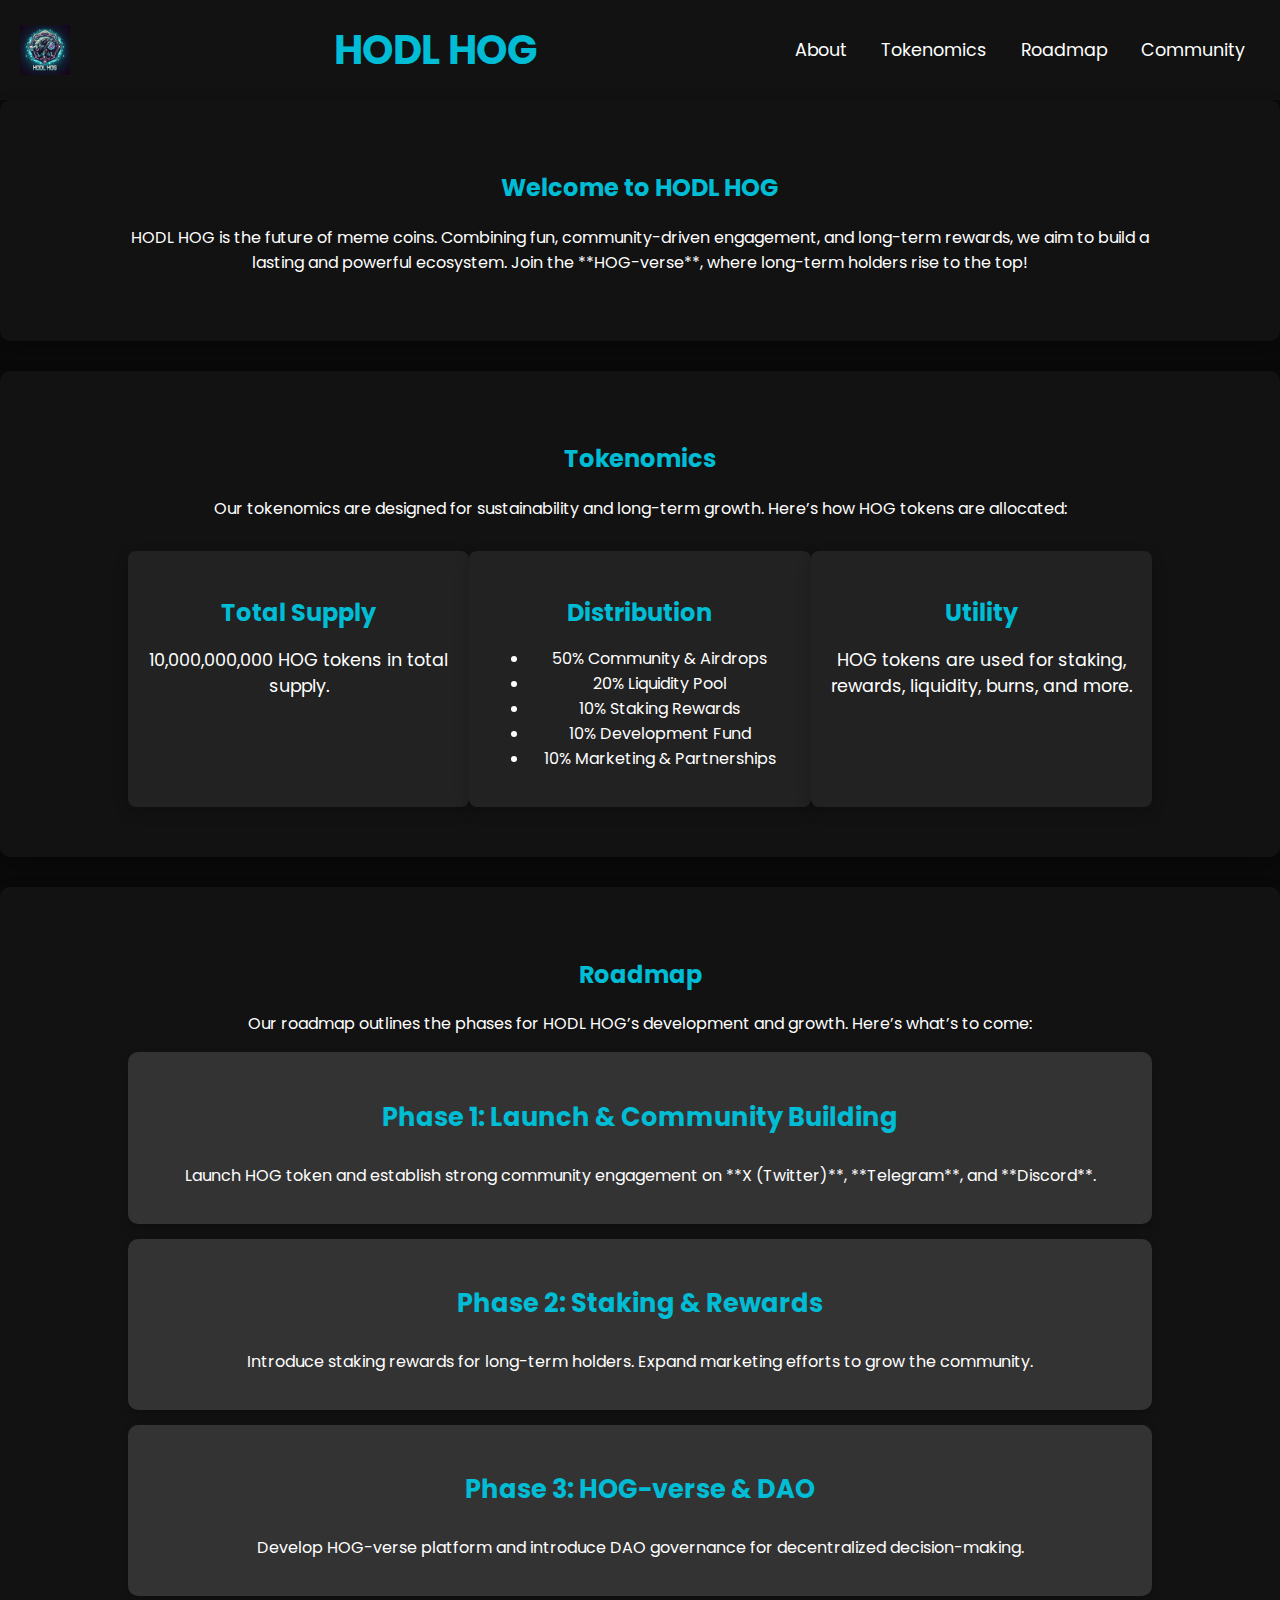
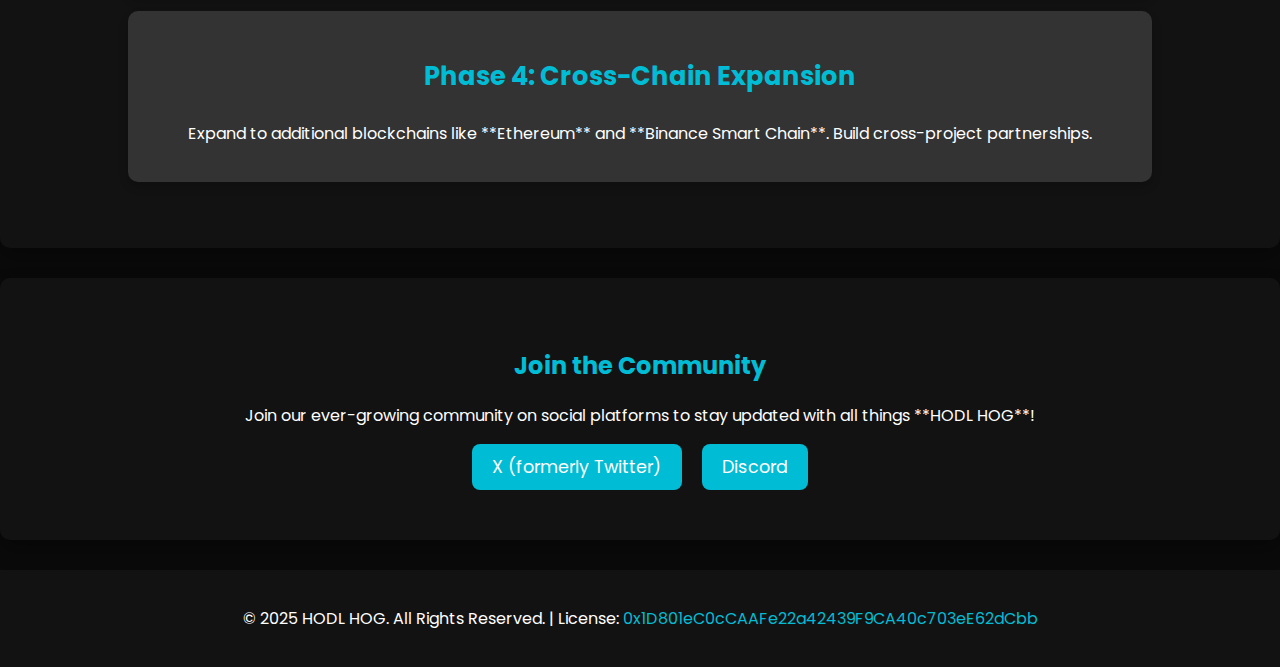
<file: index.html>
<!DOCTYPE html>
<html lang="en">

<head>
    <meta charset="UTF-8">
    <meta name="viewport" content="width=device-width, initial-scale=1.0">
    <title>HODL HOG</title>
    <link rel="stylesheet" href="styles.css">
    <link href="https://fonts.googleapis.com/css2?family=Poppins:wght@300;400;600&display=swap" rel="stylesheet">
</head>

<body>

    <!-- Navigation Bar -->
    <header>
        <div class="navbar">
            <!-- Logo -->
            <img src="logo.png" alt="HODL HOG Logo" class="logo">
            <h1>HODL HOG</h1>
            <nav>
                <a href="#about">About</a>
                <a href="#tokenomics">Tokenomics</a>
                <a href="#roadmap">Roadmap</a>
                <a href="#community">Community</a>
            </nav>
        </div>
    </header>

    <!-- About Section -->
    <section id="about" class="section">
        <div class="container">
            <h2>Welcome to HODL HOG</h2>
            <p>HODL HOG is the future of meme coins. Combining fun, community-driven engagement, and long-term rewards, we
                aim to build a lasting and powerful ecosystem. Join the **HOG-verse**, where long-term holders rise to the
                top!</p>
        </div>
    </section>

    <!-- Tokenomics Section -->
    <section id="tokenomics" class="section">
        <div class="container">
            <h2>Tokenomics</h2>
            <p>Our tokenomics are designed for sustainability and long-term growth. Here’s how HOG tokens are allocated:</p>
            <div class="token-details">
                <div class="card">
                    <h3>Total Supply</h3>
                    <p>10,000,000,000 HOG tokens in total supply.</p>
                </div>
                <div class="card">
                    <h3>Distribution</h3>
                    <ul>
                        <li>50% Community & Airdrops</li>
                        <li>20% Liquidity Pool</li>
                        <li>10% Staking Rewards</li>
                        <li>10% Development Fund</li>
                        <li>10% Marketing & Partnerships</li>
                    </ul>
                </div>
                <div class="card">
                    <h3>Utility</h3>
                    <p>HOG tokens are used for staking, rewards, liquidity, burns, and more.</p>
                </div>
            </div>
        </div>
    </section>

    <!-- Roadmap Section -->
    <section id="roadmap" class="section roadmap">
        <div class="container">
            <h2>Roadmap</h2>
            <p>Our roadmap outlines the phases for HODL HOG’s development and growth. Here’s what’s to come:</p>
            <ul>
                <li>
                    <h3>Phase 1: Launch & Community Building</h3>
                    <p>Launch HOG token and establish strong community engagement on **X (Twitter)**, **Telegram**, and **Discord**.</p>
                </li>
                <li>
                    <h3>Phase 2: Staking & Rewards</h3>
                    <p>Introduce staking rewards for long-term holders. Expand marketing efforts to grow the community.</p>
                </li>
                <li>
                    <h3>Phase 3: HOG-verse & DAO</h3>
                    <p>Develop HOG-verse platform and introduce DAO governance for decentralized decision-making.</p>
                </li>
                <li>
                    <h3>Phase 4: Cross-Chain Expansion</h3>
                    <p>Expand to additional blockchains like **Ethereum** and **Binance Smart Chain**. Build cross-project partnerships.</p>
                </li>
            </ul>
        </div>
    </section>

    <!-- Community Section -->
    <section id="community" class="section">
        <div class="container">
            <h2>Join the Community</h2>
            <p>Join our ever-growing community on social platforms to stay updated with all things **HODL HOG**!</p>
            <div class="social-links">
                <a href="https://x.com/HodlH23727" target="_blank" class="social-btn">X (formerly Twitter)</a>
                <a href="https://discord.gg/9eTS6BzN" target="_blank" class="social-btn">Discord</a>
            </div>
        </div>
    </section>

    <!-- Footer -->
    <footer>
        <p>&copy; 2025 HODL HOG. All Rights Reserved. | License: <a href="https://etherscan.io/address/0x1D801eC0cCAAFe22a42439F9CA40c703eE62dCbb" target="_blank">0x1D801eC0cCAAFe22a42439F9CA40c703eE62dCbb</a></p>
    </footer>

</body>

</html>
</file>
<file: styles.css>
/* Global Styles */
body {
    font-family: 'Poppins', sans-serif;
    margin: 0;
    padding: 0;
    background-color: #0a0a0a; /* Black background */
    color: white;
}

h1, h2, h3 {
    color: #00bcd4; /* Cyan blue */
}

a {
    color: #00bcd4; /* Cyan blue links */
    text-decoration: none;
}

section {
    padding: 50px 0;
    text-align: center;
}

.container {
    width: 80%;
    margin: 0 auto;
}

/* Navbar Styling */
.navbar {
    display: flex;
    align-items: center;
    justify-content: space-between;
    padding: 20px;
    background-color: #121212; /* Dark background */
}

.navbar h1 {
    font-size: 2.5em;
    color: #00bcd4;
    margin: 0;
}

/* Logo Styling */
.logo {
    width: 50px;
    height: auto;
    margin-right: 20px;
}

/* Navigation Links */
.navbar nav a {
    margin: 0 15px;
    font-size: 1.1em;
    color: white;
}

.navbar nav a:hover {
    color: #00bcd4;
}

/* Section Styling */
.section {
    background-color: #121212;
    border-radius: 10px;
    box-shadow: 0 10px 20px rgba(0, 0, 0, 0.3);
    margin-bottom: 30px;
}

.token-details {
    display: flex;
    justify-content: space-between;
    margin-top: 30px;
}

.card {
    background-color: #222;
    padding: 20px;
    border-radius: 8px;
    width: 30%;
    box-shadow: 0 5px 15px rgba(0, 0, 0, 0.2);
}

.card h3 {
    font-size: 1.5em;
    margin-bottom: 10px;
}

.card p {
    font-size: 1.1em;
}

/* Roadmap Section */
.roadmap ul {
    list-style: none;
    padding: 0;
}

.roadmap li {
    background-color: #333;
    margin: 15px 0;
    padding: 20px;
    border-radius: 10px;
    box-shadow: 0 5px 10px rgba(0, 0, 0, 0.2);
}

.roadmap h3 {
    font-size: 1.6em;
}

/* Social Links */
.social-links {
    display: flex;
    justify-content: center;
    gap: 20px;
}

.social-btn {
    background-color: #00bcd4;
    color: white;
    padding: 10px 20px;
    border-radius: 8px;
    font-size: 1.1em;
    transition: background-color 0.3s;
}

.social-btn:hover {
    background-color: #008b9f;
}

/* Footer */
footer {
    background-color: #121212;
    padding: 20px;
    text-align: center;
    color: white;
}
</file>
